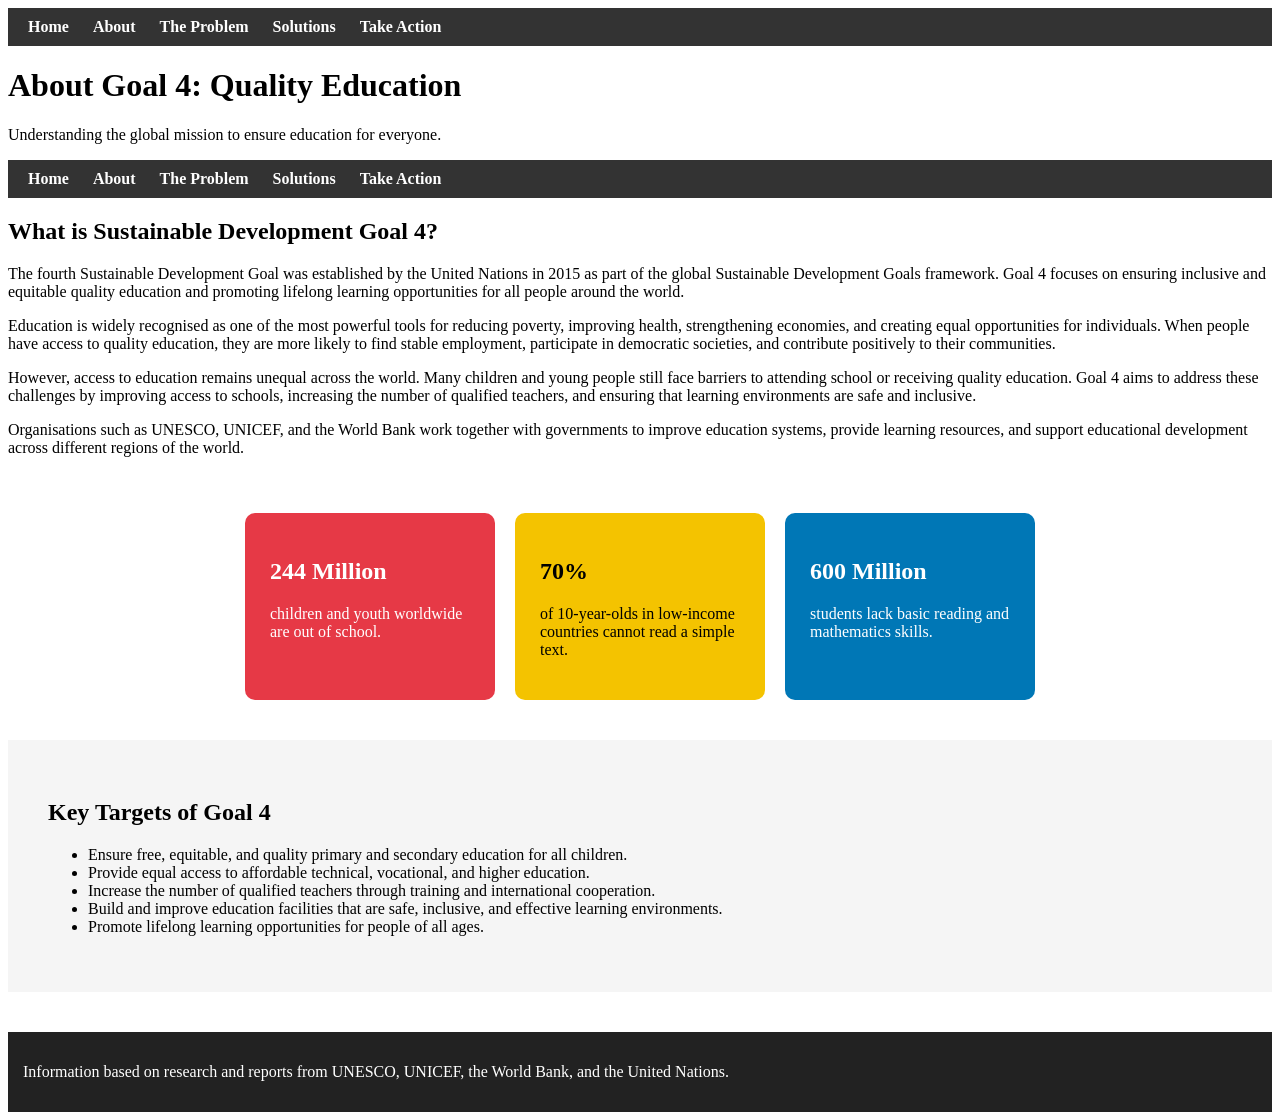
<file: about.html>
<nav>
<a href="index.html">Home</a>
<a href="about.html">About</a>
<a href="problem.html">The Problem</a>
<a href="solutions.html">Solutions</a>
<a href="action.html">Take Action</a>
</nav>
<!DOCTYPE html>
<html>

<head>
<title>About SDG 4</title>
<link rel="stylesheet" href="style.css">
</head>

<body>

<header class="about-hero">

<div class="hero-content">

<h1>About Goal 4: Quality Education</h1>

<p>
Understanding the global mission to ensure education for everyone.
</p>

</div>

</header>

<nav>
<a href="index.html">Home</a>
<a href="about.html">About</a>
<a href="problem.html">The Problem</a>
<a href="solutions.html">Solutions</a>
<a href="action.html">Take Action</a>
</nav>

<section class="about-text">

<h2>What is Sustainable Development Goal 4?</h2>

<p>
The fourth Sustainable Development Goal was established by the United Nations in 2015 as part of the global Sustainable Development Goals framework. Goal 4 focuses on ensuring inclusive and equitable quality education and promoting lifelong learning opportunities for all people around the world.
</p>

<p>
Education is widely recognised as one of the most powerful tools for reducing poverty, improving health, strengthening economies, and creating equal opportunities for individuals. When people have access to quality education, they are more likely to find stable employment, participate in democratic societies, and contribute positively to their communities.
</p>

<p>
However, access to education remains unequal across the world. Many children and young people still face barriers to attending school or receiving quality education. Goal 4 aims to address these challenges by improving access to schools, increasing the number of qualified teachers, and ensuring that learning environments are safe and inclusive.
</p>

<p>
Organisations such as UNESCO, UNICEF, and the World Bank work together with governments to improve education systems, provide learning resources, and support educational development across different regions of the world.
</p>

</section>

<section class="facts">

<div class="fact-box red">
<h2>244 Million</h2>
<p>children and youth worldwide are out of school.</p>
</div>

<div class="fact-box yellow">
<h2>70%</h2>
<p>of 10-year-olds in low-income countries cannot read a simple text.</p>
</div>

<div class="fact-box blue">
<h2>600 Million</h2>
<p>students lack basic reading and mathematics skills.</p>
</div>

</section>

<section class="targets">

<h2>Key Targets of Goal 4</h2>

<ul>

<li>Ensure free, equitable, and quality primary and secondary education for all children.</li>

<li>Provide equal access to affordable technical, vocational, and higher education.</li>

<li>Increase the number of qualified teachers through training and international cooperation.</li>

<li>Build and improve education facilities that are safe, inclusive, and effective learning environments.</li>

<li>Promote lifelong learning opportunities for people of all ages.</li>

</ul>

</section>

<footer>
<p>
Information based on research and reports from UNESCO, UNICEF, the World Bank, and the United Nations.
</p>
</footer>

</body>

</html>
</file>
<file: style.css>
<nav>
<a href="index.html">Home</a>
<a href="about.html">About</a>
<a href="problem.html">The Problem</a>
<a href="solutions.html">Solutions</a>
<a href="action.html">Take Action</a>
</nav>
body{
font-family: Arial;
margin:0;
text-align:center;
}

nav{
background:#333;
padding:10px;
}

nav a{
color:white;
margin:10px;
text-decoration:none;
font-weight:bold;
}

.hero{
height:500px;
background-image:url("classroom.jpg");
background-size:cover;
background-position:center;
display:flex;
align-items:center;
justify-content:center;
color:white;
position:relative;
}

.hero::before{
content:"";
position:absolute;
width:100%;
height:100%;
background:rgba(0,0,0,0.5);
}

.hero-content{
position:relative;
max-width:700px;
}

.hero-button{
background:#c5192d;
padding:12px 25px;
color:white;
text-decoration:none;
}

.facts{
display:flex;
justify-content:center;
gap:20px;
padding:40px;
flex-wrap:wrap;
}

.fact-box{
padding:25px;
border-radius:10px;
color:white;
width:200px;
}

.red{background:#e63946;}
.yellow{background:#f4c300;color:black;}
.blue{background:#0077b6;}

.quote{
background:#eee;
padding:40px;
font-style:italic;
}

.about-header{
background:#c5192d;
color:white;
padding:40px;
}

.targets{
background:#f5f5f5;
padding:40px;
}

.problem-hero{
height:600px;
background-image:url("africa-education.jpg");
background-size:cover;
background-position:center;
display:flex;
align-items:center;
justify-content:center;
color:white;
position:relative;
}

.problem-hero::before{
content:"";
position:absolute;
width:100%;
height:100%;
background:rgba(0,0,0,0.6);
}

.problem-content{
position:relative;
max-width:800px;
padding:20px;
}

.solutions-header{
background:#28a745;
color:white;
padding:40px;
}

.solutions{
display:flex;
flex-wrap:wrap;
justify-content:center;
gap:20px;
padding:40px;
}

.solution-card{
width:250px;
padding:25px;
border-radius:10px;
color:white;
}

.green{background:#2a9d8f;}
.orange{background:#f4a261;}
.purple{background:#9b5de5;}

.action-header{
background:#ff9f1c;
color:white;
padding:40px;
}

.actions{
max-width:700px;
margin:auto;
padding:40px;
}

footer{
background:#222;
color:white;
padding:15px;
margin-top:40px;
}
#problem-hero {
  background-image: url("images/education-background.jpg");
  background-size: cover;
  background-position: center;
  background-repeat: no-repeat;
  min-height: 100vh;
  display: flex;
  align-items: center;
  justify-content: center;
  font-family: Georgia, serif;
}

.problem-overlay {
  background-color: rgba(0,0,0,0.65);
  color: white;
  padding: 60px;
  max-width: 900px;
  border-radius: 10px;
}

.problem-overlay h1 {
  font-size: 3rem;
  text-align: center;
  margin-bottom: 25px;
}

.problem-overlay h2 {
  margin-top: 30px;
}

.problem-overlay p {
  font-size: 1.2rem;
  line-height: 1.7;
}

.problem-overlay ul {
  margin-top: 20px;
  line-height: 1.8;
}

.problem-transition {
  margin-top: 30px;
  font-size: 1.2rem;
  text-align: center;
}
</file>
